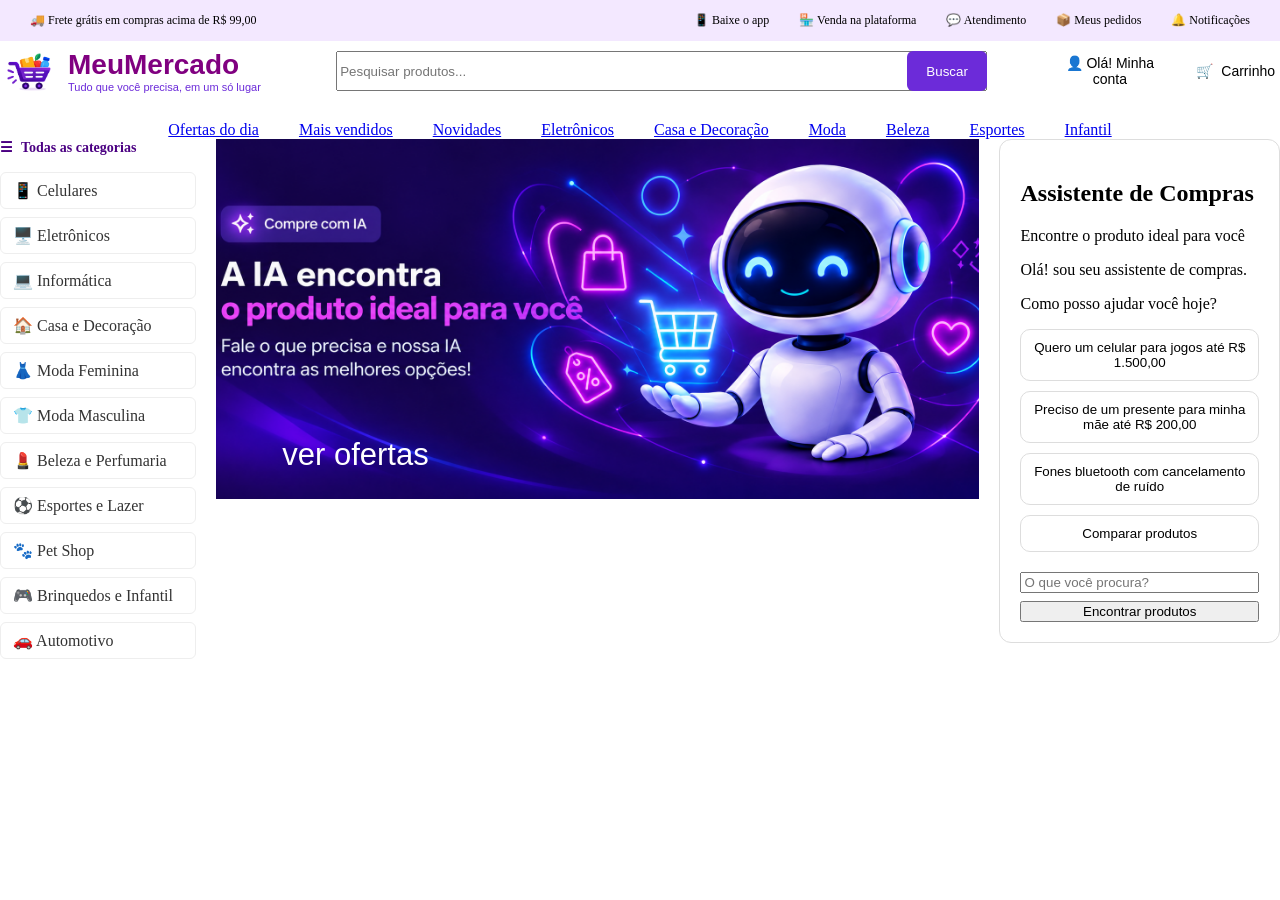
<file: index.html>
<!DOCTYPE html>
<html lang="pt-BR">
    <head>
        <meta charset="UTF-8"> 
        <meta name="viewport" content="width=device-width, initial-scale=1.0">
        <title>MeuMercado</title>
        <link rel="stylesheet" href="style.css">
        </head>
     <body>
            <div class="barra-superior">
                <span>🚚 Frete grátis em compras acima de R$ 99,00</span>
                <span>📱 Baixe o app</span>
                <span>🏪 Venda na plataforma</span>
                <span>💬 Atendimento</span>
                <span>📦 Meus pedidos</span>
                <span>🔔 Notificações</span>
            </div>

     <header>
            <!-- Aqui vai o cabeçalho do site -->
         <div class="logo">
            <img src="img/logo.webp" alt="Logo MeuMercado">

         <div>

         <span class="nome-logo">MeuMercado</span>
            <small>Tudo que você precisa, em um só lugar</small>
         </div> 

         </div>

         <!-- Aqui vai a barra de pesquisa -->  
         <div class="pesquisa">
            <input id="campo-pesquisa"  type="text" placeholder="Pesquisar produtos...">

            <button id="botao-pesquisa">Buscar</button>
            </div>

            <!-- Aqui vai o botão de login-->
         <div class="acoes">

         <div class="login">
           <button id="botao-conta">
               👤 Olá! Minha conta
            </button>
         </div>

         <!-- Aqui vai o botão do carrinho de compras -->
         <div class="carrinho">
            <button>
               <span>🛒</span>
               <span>Carrinho</span>
            </button>
         </div>

          </div>

     </header>
     
      <div id="resultado-pesquisa"></div>

        <nav>
            <a href="#">Ofertas do dia</a>
            <a href="#">Mais vendidos</a>
            <a href="#">Novidades</a>
            <a href="#">Eletrônicos</a>
            <a href="#">Casa e Decoração</a>
            <a href="#">Moda</a>
            <a href="#">Beleza</a>
            <a href="#">Esportes</a>
            <a href="#">Infantil</a>
        </nav>
     <main>
      <!-- Aqui vai a seção de categorias -->
       <div class="conteudo-principal">
        <section class="categorias">

            <div class="categorias-titulo" id="botao-categorias">
               <span>☰</span>
               <span>Todas as categorias</span>
            </div>
            
            <ul id="lista-categorias">
               <li><a href="#">📱 Celulares</a></li>
               <li><a href="#">🖥️ Eletrônicos</a></li>
               <li><a href="#">💻 Informática</a></li>
               <li><a href="#">🏠 Casa e Decoração</a></li>
               <li><a href="#">👗 Moda Feminina</a></li>
               <li><a href="#">👕 Moda Masculina</a></li>
               <li><a href="#">💄 Beleza e Perfumaria</a></li>
               <li><a href="#">⚽ Esportes e Lazer</a></li>
               <li><a href="#">🐾 Pet Shop</a></li>
               <li><a href="#">🎮 Brinquedos e Infantil</a></li>
               <li><a href="#">🚗 Automotivo</a></li>
            </ul>
     </section>
     <!-- Aqui vai o banner principal -->
    <section class="banner">

      <div class="slide ativo">
         
         <div class="banner-imagem">
            <img src="img/COMPRE-COM-IA.webp" alt="Descrição da segunda oferta">
         </div>

            <button>ver ofertas</button>

         </div>
      <div class="slide">
         <div class="banner-imagem">
            <img src="img/oferta-especial-a15.webp" alt="Imagem do produto Sansung Galaxy A15">
         </div>
          
            <button>Comprar Agora</button>
      </div> 

    </section>

<!-- Aqui vai a seção de assistente de compras -->
         <section class="assistente">
            <h2>Assistente de Compras</h2>
            <p>Encontre o produto ideal para você</p>
            <p>Olá! sou seu assistente de compras.</p>
            <p>Como posso ajudar você hoje?</p>
         
<!-- Aqui vão as sugestões de pesquisa -->
         <div class="sugestoes">
            <button>Quero um celular para jogos até R$ 1.500,00</button>
            <button>Preciso de um presente para minha mãe até R$ 200,00</button>
            <button>Fones bluetooth com cancelamento de ruído</button>
            <button>Comparar produtos</button>
         </div>
      
         <form>
            <input type="text" placeholder="O que você procura?">
            <button>Encontrar produtos</button>
         </form>

         </section>

       </div>

     </main>    
     
    </body>
    <script src="script.js"></script>
</html>
</file>
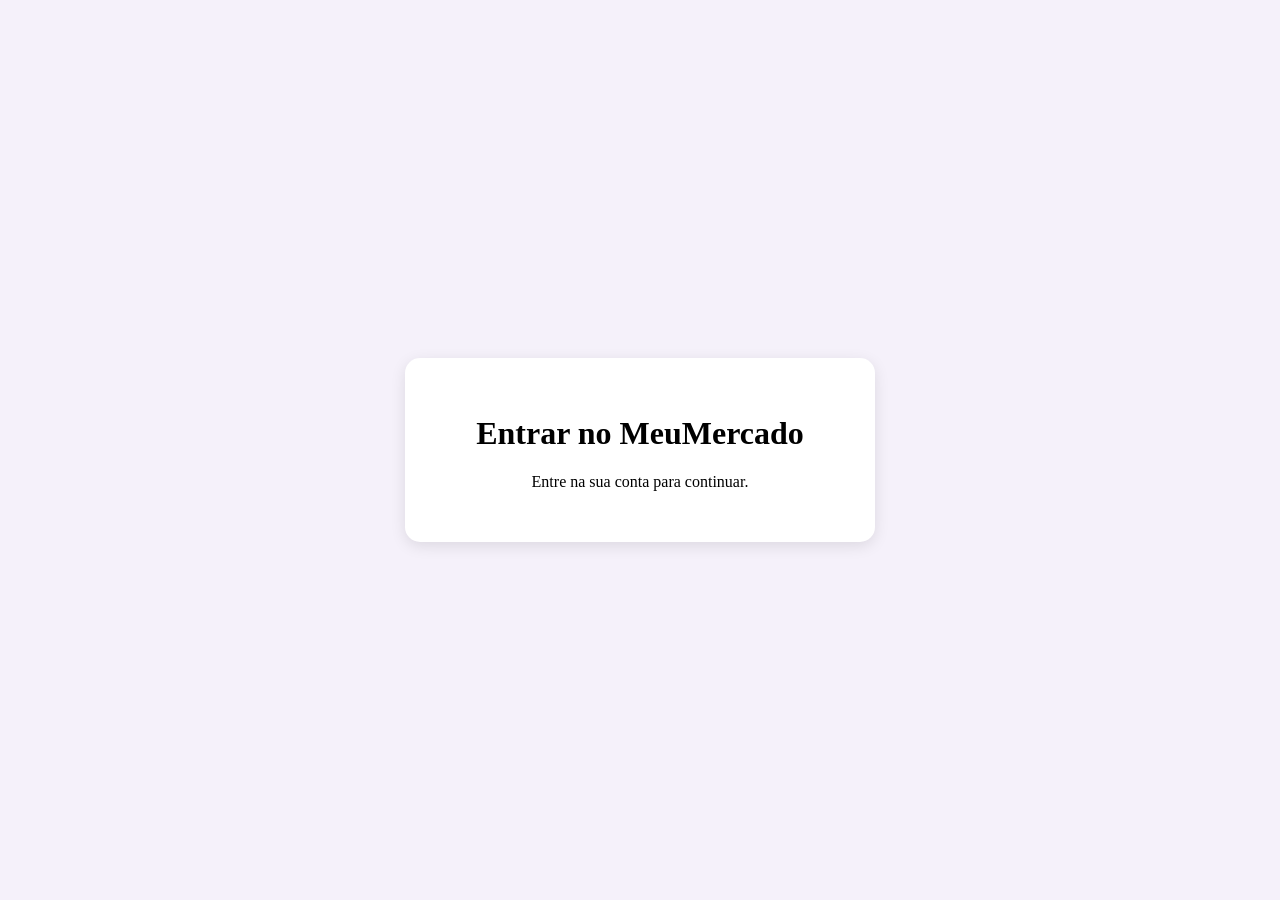
<file: login.html>
<!DOCTYPE html>
<html lang="pt-BR">
<head>
    <meta charset="UTF-8">
    <meta name="viewport" content="width=device-width, initial-scale=1.0">
    <title>Entrar - MeuMercado</title>
    <link rel="stylesheet" href="style.css">
</head>

<body>

    <div class="login-container">

        <div class="login-card">
            <h1>Entrar no MeuMercado</h1>

            <p>Entre na sua conta para continuar.</p>

        </div>
    </div>

</body>
</html>
</file>
<file: style.css>
/*Barra superior*/
body{
    margin: 0;
}
.barra-superior{
    display: flex;
    justify-content: flex-end;
    align-items: center;
    gap: 30px;
    padding: 8px 30px;
    height: 25px;
    font-size: 12px;
    background: #f3e8ff;
}
.barra-superior span:first-child {
    margin-right: auto;
}
.barra-superior span{
    cursor: pointer !important;
}
/*Logo do site*/
.logo{
    font-size: 26px;
    font-weight: bold;
    font-family: 'Arial', sans-serif;
    color:#6c2bd9;
    flex-shrink: 0;
    width: 285px;
    display: flex;
    align-items: center;
    gap: 8px;
}
.logo img{
    width: 60px;
     height: 60px;
     object-fit: contain;
}
.logo > div{
    display: flex;
    flex-direction: column;
}
.nome-logo{
    color:purple;
    font-size: 28px;
    font-weight: bold;
}
.logo small{
    font-size: 11px;
    font-weight: normal;
}
/*Barra de pesquisa*/
.pesquisa input{
    width: 100%;
    height: 40px;
    padding-right: 85px;
    box-sizing: border-box;
}
.pesquisa{
    display: flex;
    position: relative;
    width: 750px;
   
}
.pesquisa button{
    width: 80px;
    height: 40px;
    position: absolute;
    right: 0;
    top: 0;
    background: #6c2bd9;
    color: white;
    border: none;
    border-radius: 6px;
    cursor: pointer
}
/*Cabeçalho principal*/
header{
    display: flex;
    gap: 4%;
    align-items: center;
    justify-content: flex-start;
}
/*Botões de ação*/
.acoes{
    display: flex;
    gap: 30px;
    align-items: center;
    margin-left: 20px;
}
.login button{
    border: none;
    background: white;
    display: flex;
    flex-direction: row;
    align-items: center;
    gap: 8px;
    cursor: pointer;
    padding: 5px;
    font-size: 14px;
}
.carrinho button{
    border: none;
    background: white;
    display: flex;
    align-items: center;
    gap: 8px;
    cursor: pointer;
    font-size: 14px;
    padding: 5px;
}
/*Menu de navegação*/
nav{
    display: flex; 
    align-items: center;
    justify-content: space-between;
    gap: 40px; 
    width: fit-content;
    margin:auto;
}
/*Categorias*/
.categorias ul{
    list-style: none;
   padding: 0;
}
.categorias{
    width: 18%;
    gap: 20px;
}
.conteudo-principal {
    display: flex;
    align-items: flex-start;
    gap: 20px;
}
.categorias-titulo{
    display: flex;
    align-items: center;
    gap: 8px;
    font-size: 14px;
    font-weight: bold;
    color: #4b0082;
    margin-bottom: 15px;
    cursor: pointer;
}
.categorias li {
    margin-bottom: 8px;
}
#botao-categorias{
    cursor: pointer;
}
.categorias li a {
    display: flex;
    align-items: center;
    gap: 8px;
    padding: 8px 12px;
    border-radius: 6px;
    border: 1px solid #eeeeee;
    text-decoration: none;
    color: #333;
    font-size: 16px;
}
.categorias li a:hover{
    background: #f3e8ff;
    color: #6a008a;
}
/*Banner principal*/
.banner{
    width: 70%;
    min-height: 360px;
    overflow: hidden;
    position: relative;
    margin: 0 auto;
    display: flex;
}
.slide{
    width: 100%;
    height: 100%;
    position: absolute;
    top: 0;
    left: 0;
    overflow: hidden;
    opacity: 0;
}
.slide.ativo{
    opacity: 1;
}

.banner button{
    position: absolute;
    left: 60px;
    bottom: 10px;

    width: 300px;
    height: 70px;

    background: transparent;
    color: white;
    border: none;

    font-size: 31px;
    text-align: left;
    line-height: 45px;

    cursor: pointer;
}
.banner-imagem{
    width: 100%;
    height: 100%;
}
.banner-imagem img{
    width: 100%;
    height: 100%;
    object-fit: cover;
    display: block;
}
/*Assistente virtual*/
.assistente{
    border: 1px solid #ddd;
    padding: 20px;
    width: 280px;
    border-radius: 12px;
}
.assistente form{
    display: flex;
    flex-direction: column;
    gap: 8px;
}
/*Sugestões de pesquisa*/
.sugestoes{
    display: flex;
    flex-direction: column;
    gap: 10px;
    margin-bottom: 20px;
}
.sugestoes button{
   padding: 10px;
   border: 1px solid #ddd;
   border-radius: 10px;
   background:white;
   cursor: pointer;
}

.area-destaque{
    display: flex;
    align-items: flex-start;
    gap: 5px;
    flex: 1;
}
/*card */
.card-produto img {
    width: 200px
}
#resultado-pesquisa{
    margin: 20px;
}
/*login*/
.login-container{
    min-height: 100vh;
    display: flex;
    justify-content: center;
    align-items: center;
    background: #f5f1fa;
}
.login-card{
    background: white;
    width: 400px;
    padding: 35px;
    border-radius: 15px;
    box-shadow: 0 4px 15px rgba(0, 0, 0, 0.10);
    text-align: center;
}
</file>
